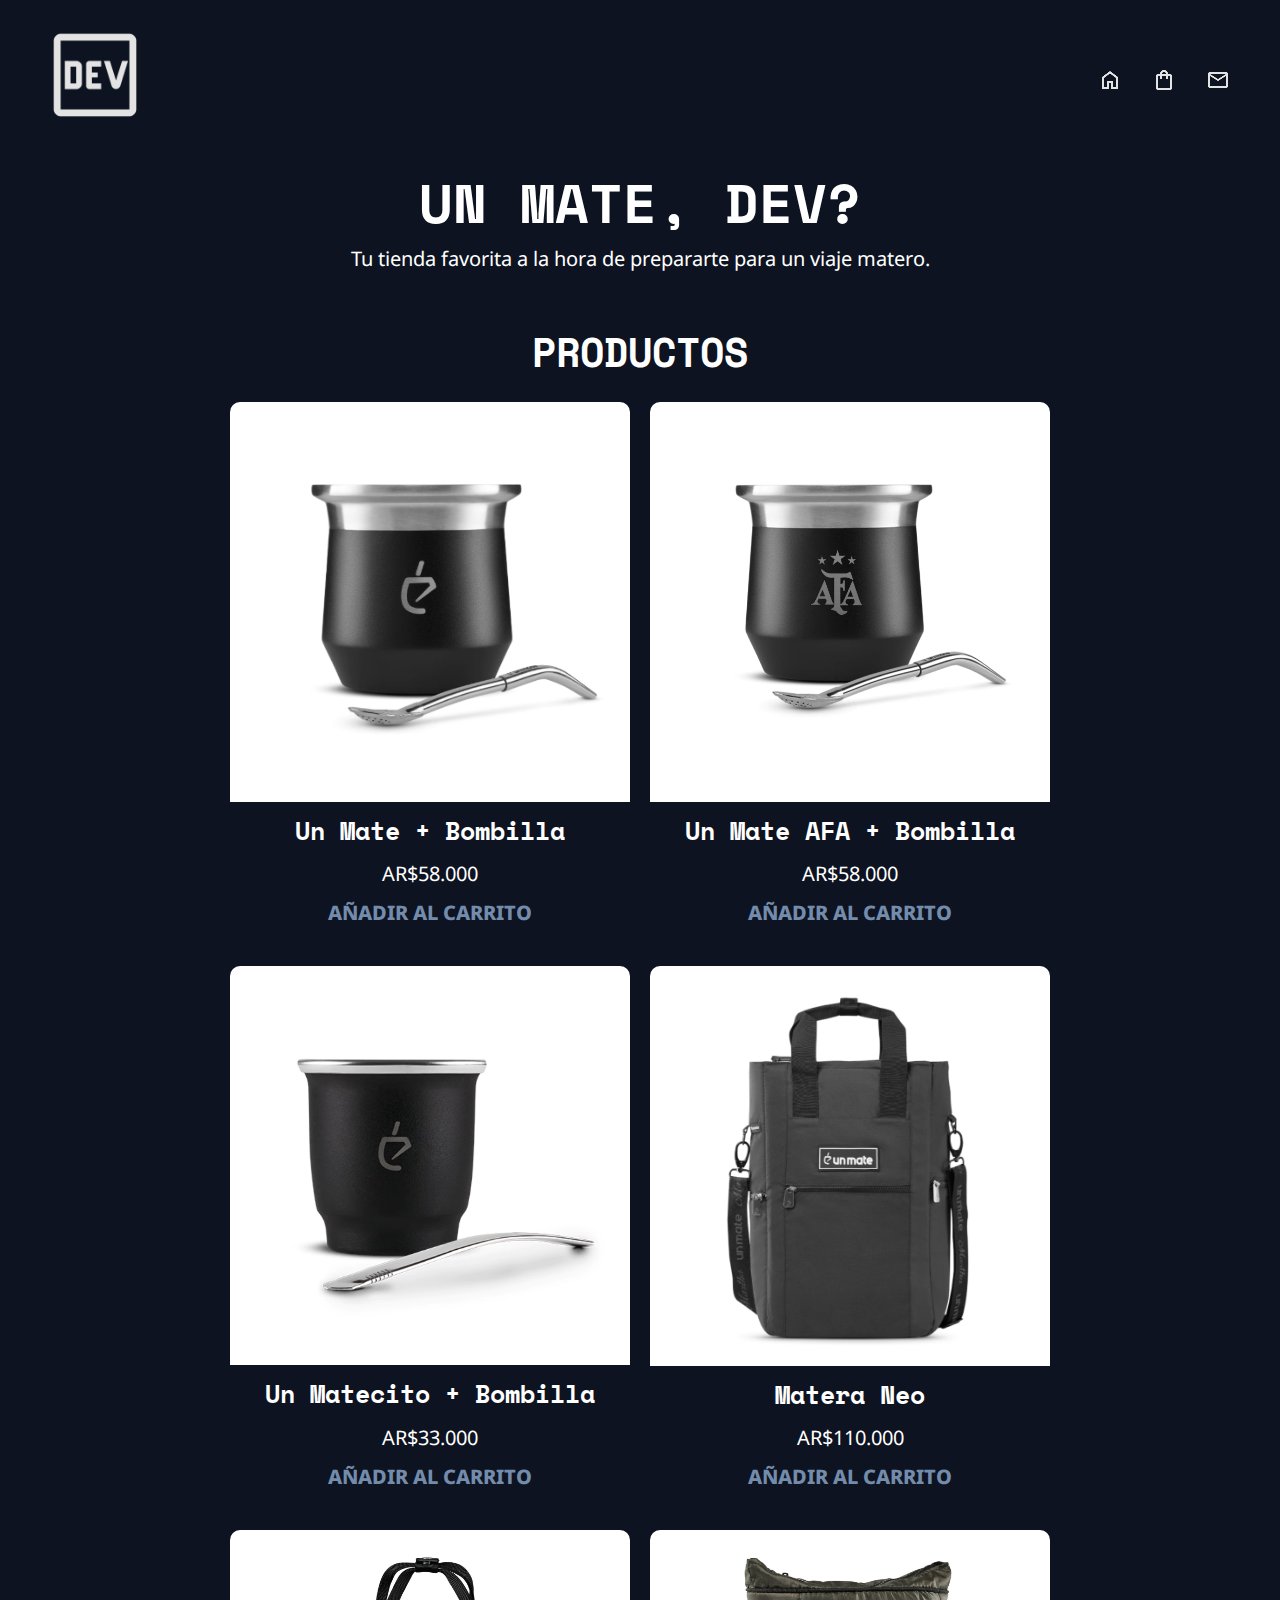
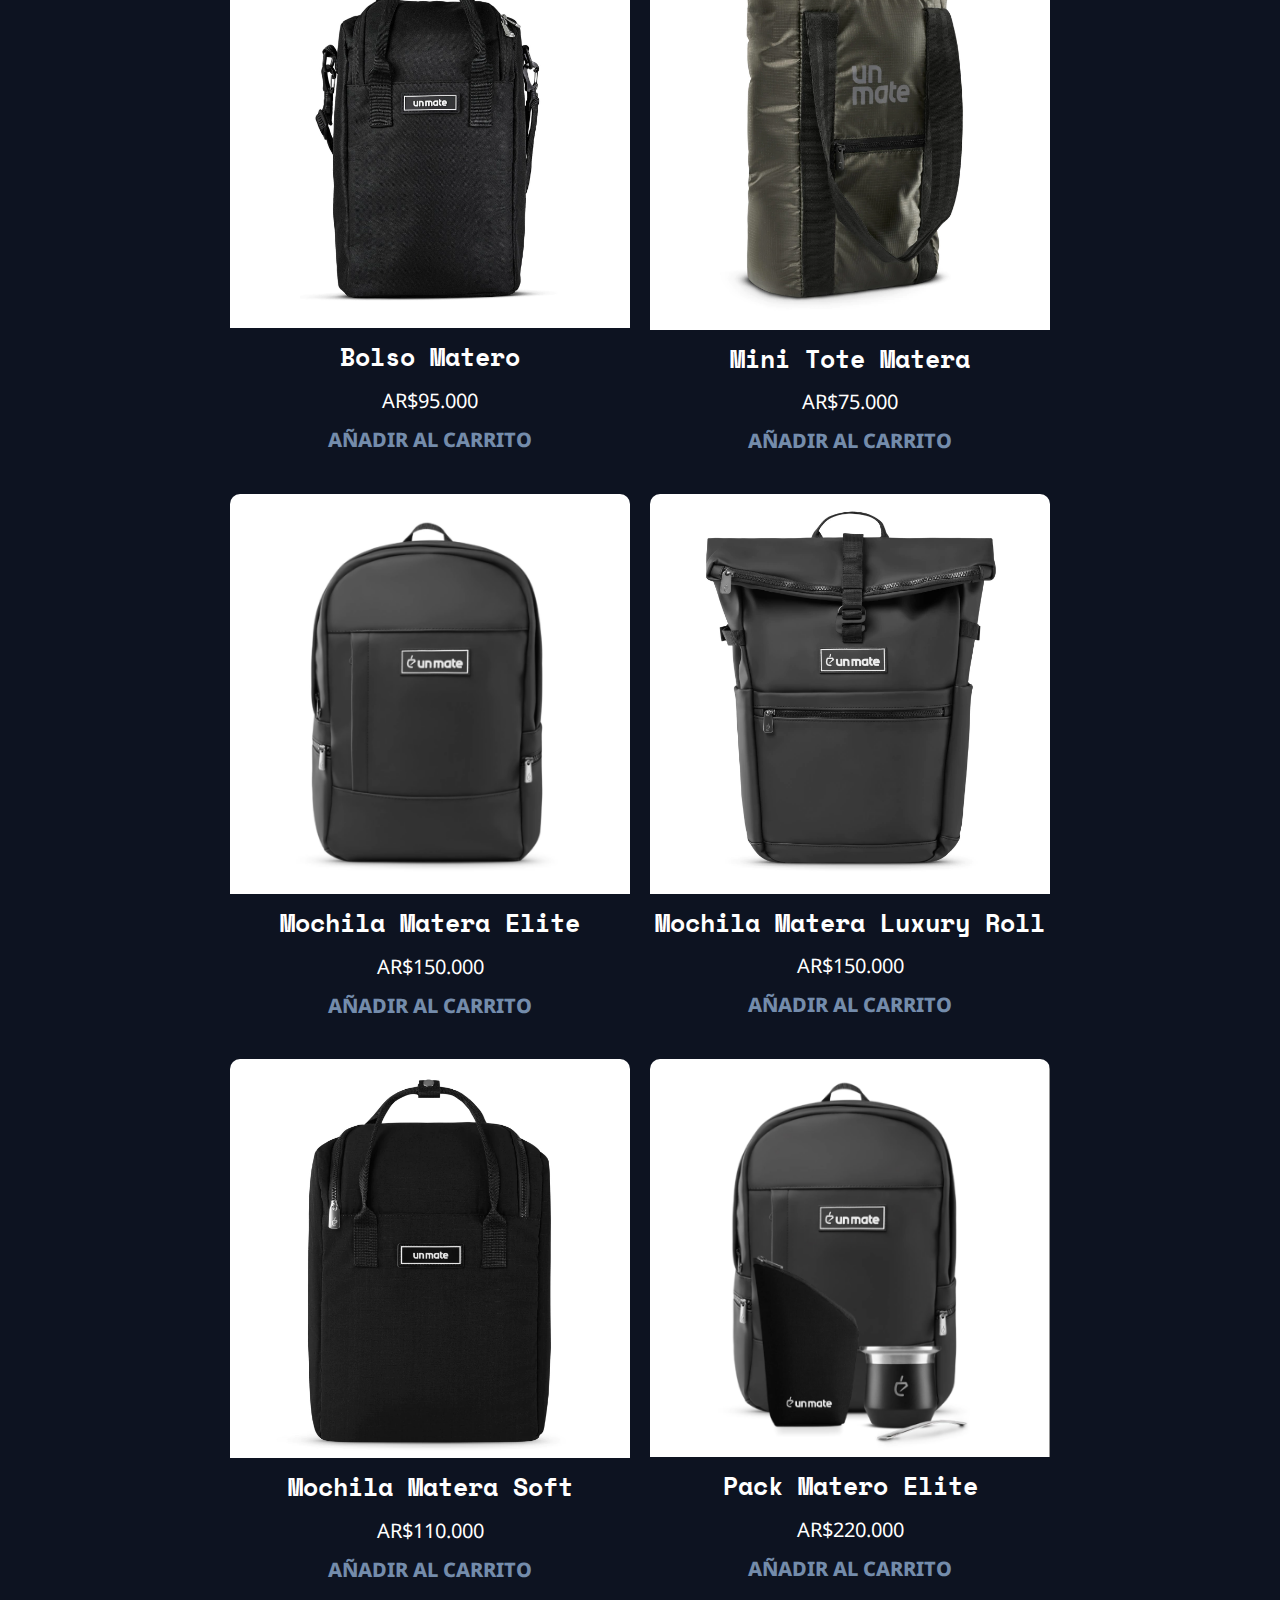
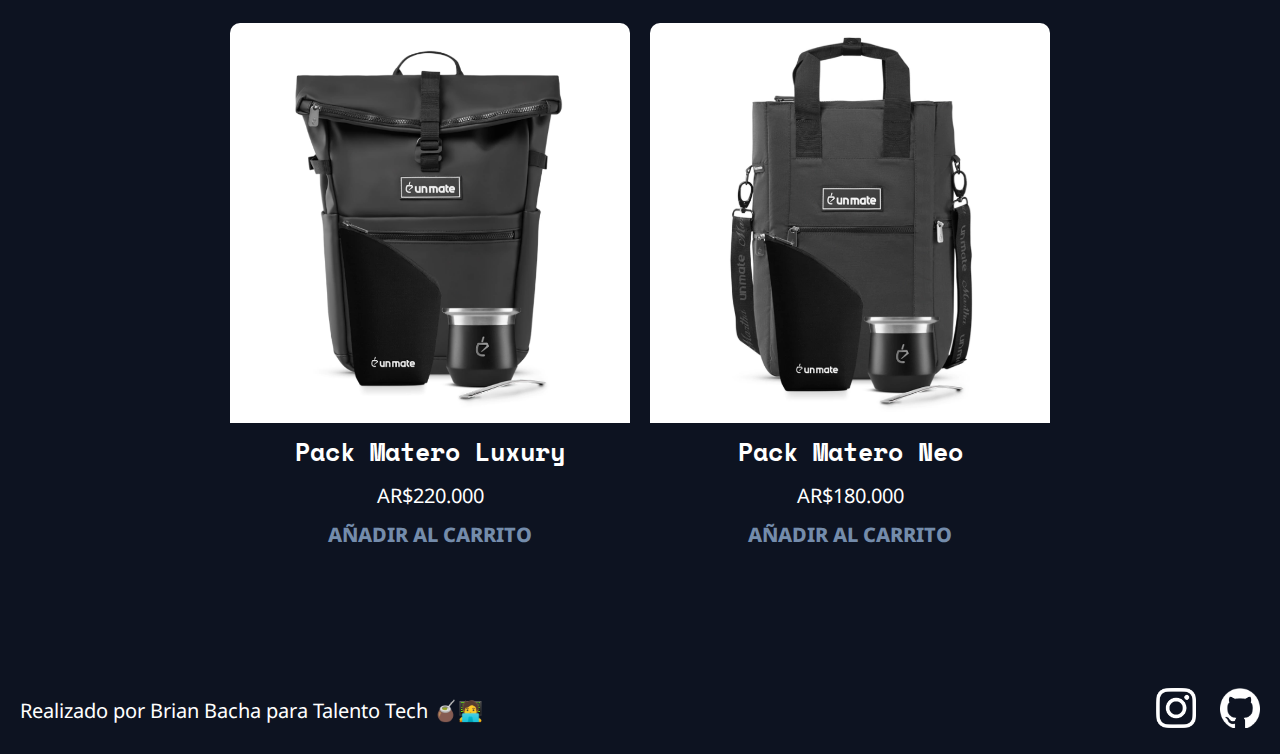
<file: index.html>
<!DOCTYPE html>
<html lang="en">


<head>
    <meta charset="UTF-8">
    <meta name="viewport" content="width=device-width, initial-scale=1.0">
    <title>Un Mate, DEV?</title>

    <!--    Link hoja de estilos    -->
    <link rel="stylesheet" href="./css/style.css">
    
    <!--    Space Mono, Noto Sans. Font link. -->
    <link rel="preconnect" href="https://fonts.googleapis.com">
<link rel="preconnect" href="https://fonts.gstatic.com" crossorigin>
<link href="https://fonts.googleapis.com/css2?family=Noto+Sans:ital,wght@0,100..900;1,100..900&family=Space+Mono:wght@400;700&display=swap" rel="stylesheet">
</head>
<body>
    <header>
        <!--* Hablando de logo, no hay logo 😂 -->
        <div class="div-logo"><a class="logo" href="index.html"><img class="logo" src="./img/logo_dev.png"ol></a></div>
        <nav class="header-nav">
            <ul>
                <li>
                    <a href="index.html"><img src="./img/home_icon.png"></a>
                </li>
                <li>
                    <a href="index.html"><img src="./img/productos_icon.png"></a>
                </li>
                <li>
                    <a class="contacto-icon" href="./pages/contacto.html"><img class="contacto-icon" src="./img/contacto_icon.png"></a>
                </li>
            </ul>
        </nav>
    </header>


    <main>
        <h1 class="titulo-home">
            UN MATE, DEV?
        </h1>
        <p class="parrafo">
            Tu tienda favorita a la hora de prepararte para un viaje matero.
        </p>
        <br>
        <br>
        <!--!   CONTENEDOR DE PRODUCTOS -->
        <section>
            <h2 class="titulo-productos">PRODUCTOS</h2>
            <div class="contenedor-productos">
                <!--!                                       MATES                          -->
                <article class="product-card">
                    <img src="./img/mate.png" alt="Mate negro con bombilla plana.">
                    <h3>Un Mate + Bombilla</h3>
                    <p>AR$58.000</p>
                    <button>Añadir al carrito</button>
                </article>

                <article class="product-card">
                    <img src="./img/mate_afa.png" alt="Mate negro con la leyenda AFA grabada y una bombilla plana.">
                    <h3>Un Mate AFA + Bombilla</h3>
                    <p>AR$58.000</p>
                    <button>Añadir al carrito</button>
                </article>

                <article class="product-card">
                    <img src="./img/matecito.png" alt="Mate negro más pequeño con bombilla plana.">
                    <h3>Un Matecito + Bombilla</h3>
                    <p>AR$33.000</p>
                    <button>Añadir al carrito</button>
                </article>

                <!--!                                       MATERAS                         -->
                <article class="product-card">
                    <img src="./img/matera.png" alt="Matera de poliester negra.">
                    <h3>Matera Neo</h3>
                    <p>AR$110.000</p>
                    <button>Añadir al carrito</button>
                </article>

                <article class="product-card">
                    <img src="./img/matera_tela.png" alt="Bolso matero de tela negra.">
                    <h3>Bolso Matero</h3>
                    <p>AR$95.000</p>
                    <button>Añadir al carrito</button>
                </article>

                <article class="product-card">
                    <img src="./img/matera_pequeña.png" alt="Bolso matero antidesgarro pequeño negro.">
                    <h3>Mini Tote Matera</h3>
                    <p>AR$75.000</p>
                    <button>Añadir al carrito</button>
                </article>

                <!--!                                       MOCHILAS                        -->
                <article class="product-card">
                    <img src="./img/mochila_matera.png" alt="Mochila matero premium negra.">
                    <h3>Mochila Matera Elite</h3>
                    <p>AR$150.000</p>
                    <button>Añadir al carrito</button>
                </article>

                <article class="product-card">
                    <img src="./img/mochila_luxury.png" alt="Mochila matera regulable negra.">
                    <h3>Mochila Matera Luxury Roll</h3>
                    <p>AR$150.000</p>
                    <button>Añadir al carrito</button>
                </article>

                <article class="product-card">
                    <img src="./img/mochila_soft.png" alt="Mochila matera antidesgarro negra.">
                    <h3>Mochila Matera Soft</h3>
                    <p>AR$110.000</p>
                    <button>Añadir al carrito</button>
                </article>

                <!--!                                       SETS                             -->
                <article class="product-card">
                    <img src="./img/set_matero.png" alt="Mochila matera premium negra, yerbero de tela negro, mate negro con bombilla plana.">
                    <h3>Pack Matero Elite</h3>
                    <p>AR$220.000</p>
                    <button>Añadir al carrito</button>
                </article>

                <article class="product-card">
                    <img src="./img/set_matero_luxury.png" alt="Mochila matera regulable negra, yerbero de tela negro, mate negro con bombilla plana.">
                    <h3>Pack Matero Luxury</h3>
                    <p>AR$220.000</p>
                    <button>Añadir al carrito</button>
                </article>

                <article class="product-card">
                    <img src="./img/set_matero_neo.png" alt="Bolso matera negra, yerbero de tela negro, mate negro con bombilla plana.">
                    <h3>Pack Matero Neo</h3>
                    <p>AR$180.000</p>
                    <button>Añadir al carrito</button>
                </article>

            </div>
        </section>
    </main>


    <footer>
        <div class="footer-p"><p>Realizado por Brian Bacha para Talento Tech 🧉🧑‍💻</p></div>
            <nav class="footer-nav">
                <ul>
                    <li><a href="https://www.instagram.com/elvisordebrian/" target="_blank"><img src="./img/Instagram_Glyph_White.png"/></a></li>
                    <li><a href="https://github.com/0800toblan/unmate-dev" target="_blank"><img src="./img/github-mark-white.png"/></a></li>
                </ul>
            </nav>
    </footer>

</body>
</html>
</file>
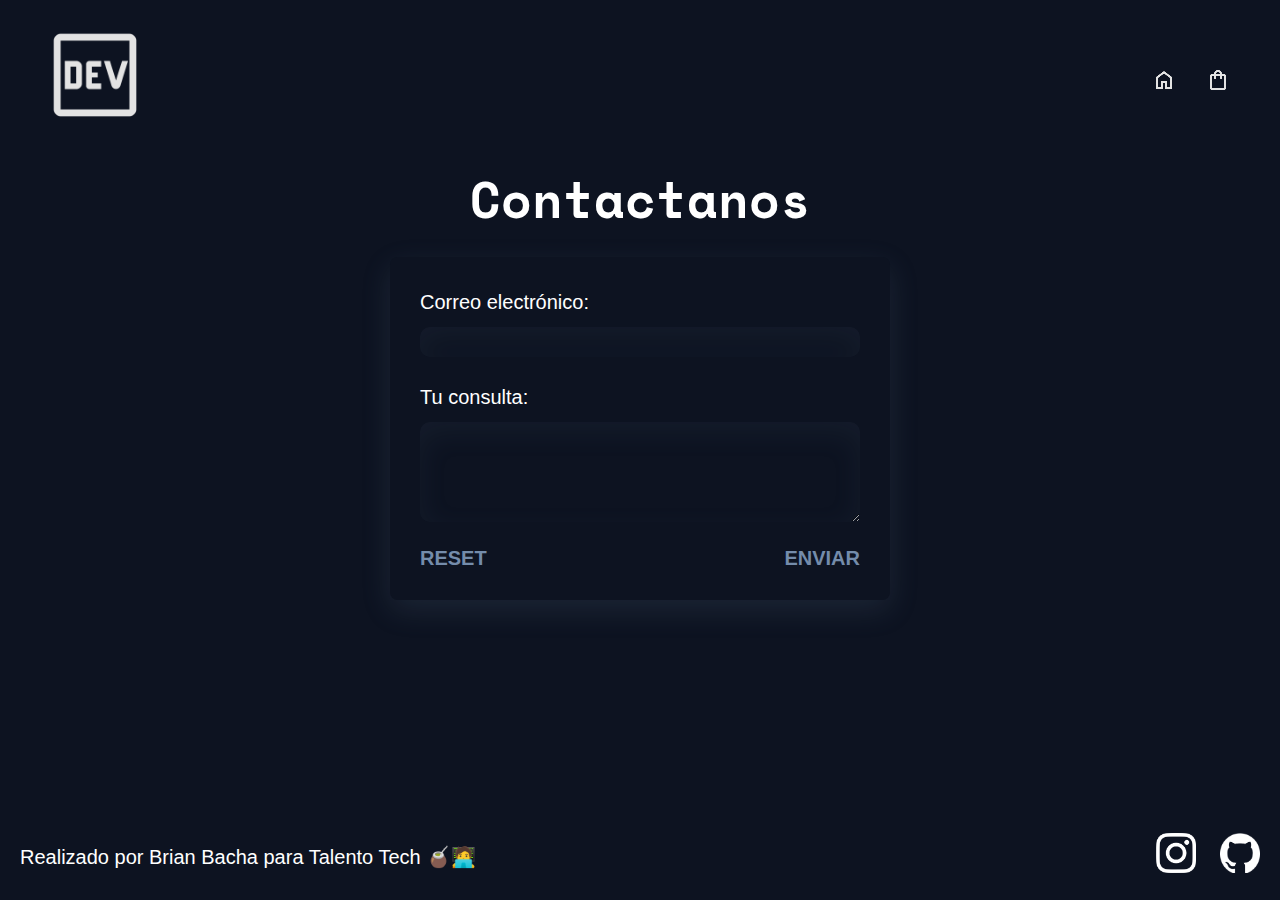
<file: pages/contacto.html>
<!DOCTYPE html>
<html lang="en">
<head>
    <meta charset="UTF-8">
    <meta name="viewport" content="width=device-width, initial-scale=1.0">
    <title>Un Mate, DEV? - Contacto</title>

    <link rel="stylesheet" href="../css/contacto.css">
    <link rel="preconnect" href="https://fonts.googleapis.com">
    <link rel="preconnect" href="https://fonts.gstatic.com" crossorigin>
    <link href="https://fonts.googleapis.com/css2?family=Roboto+Mono:ital,wght@0,100..700;1,100..700&family=Space+Mono:wght@700&display=swap" rel="stylesheet">
</head>
<body>
    <header>
        <div class="div-logo"><a class="logo" href="../index.html"><img class="logo" src="../img/logo_dev.png"></a></div>
        <nav class="header-nav">
            <ul>
                <li>
                    <a href="../index.html"><img src="../img/home_icon.png"></a>
                </li>
                <li>
                    <a href="../index.html"><img src="../img/productos_icon.png"></a>
                </li>
            </ul>
        </nav>
    </header>


    <main>
        <h1 class="titulo-contacto">Contactanos</h1>

        <form 
        class="form-contacto"
        action="https://formspree.io/f/xqayoyeq" 
        method="POST"
        >

            <div class="grupo-input">
                <label for="email">Correo electrónico: </label>
                <input id="email" type="email" name="email"/>
            </div>

            <div class="grupo-input">
                <label for="mensaje">Tu consulta: </label>
                <textarea id="mensaje" name="message"></textarea>
            </div>

            <div class="grupo-btn">
                <button type="reset">RESET</button>
                <button type="sumbit">ENVIAR</button>
            </div>
        </form>
    </main>


    <footer>
        <div class="footer-p"><p>Realizado por Brian Bacha para Talento Tech 🧉🧑‍💻</p></div>
            <nav class="footer-nav">
                <ul>
                    <li><a href="https://www.instagram.com/elvisordebrian/"><img src="../img/Instagram_Glyph_White.png"/></a></li>
                    <li><a href="https://github.com/0800toblan/unmate-dev"><img src="../img/github-mark-white.png"/></a></li>
                </ul>
            </nav>
    </footer>
</body>

</html>
</file>
<file: css/style.css>
* {
    margin: 0;
    padding: 0;
    box-sizing: border-box;
}

html {
    /*? 1rem = 10px ?*/
    font-size: 62.5%;
}

body {
    font-family: 'Noto Sans', sans-serif;
    line-height: 1.5;
    font-size: 1.6rem;

    background: #0D1321;
    color: #fff;

    display: flex;
    flex-direction: column;
    height: 100vh;
}

main {
    width: 80%;
    margin: auto;
    padding-bottom: 2rem;

    flex: 1;
    display: flex;
    flex-direction: column;
    align-items: center;
    margin-bottom: 10rem;
}

h1 {
    font-family: "Space Mono", monospace;
    color: #fff;
    font-size: 5.5rem;
    font-weight: 800;
    line-height: 1.5;
}

h2 {
    font-family: "Space Mono", monospace;
    color: #fff;
    font-size: 4rem;
    font-weight: 700;
    line-height: 1.5;
}

h3 {
    font-family: "Space Mono", monospace;
    color: #fff;
    font-size: 2.5rem;
    font-weight: 600;
    line-height: 1.5;
}

p {
    font-family: "Noto Sans", sans-serif;
    color: #fff;
    font-size: 2rem;
    font-weight: 400;
    line-height: 1.5;
}


/*?                     INICIO BOTÓN EXTERNO                !*/


button {
    font-size: 2rem;
    color: #748CAB;
    font-family: inherit;
    font-weight: 800;
    cursor: pointer;
    position: relative;
    border: none;
    background: none;
    text-transform: uppercase;
    transition-timing-function: cubic-bezier(0.25, 0.8, 0.25, 1);
    transition-duration: 400ms;
    transition-property: color;
}

button:focus,
button:hover {
    color: #fff;  
}

button:focus:after,
button:hover:after {
    width: 100%;
    left: 0%;
}

button:after {
    content: "";
    pointer-events: none;
    bottom: -0.5rem;
    left: 50%;
    position: absolute;
    width: 0%;
    height: 0.6rem;
    background-color: #fff;
    transition-timing-function: cubic-bezier(0.25, 0.8, 0.25, 1);
    transition-duration: 400ms;
    transition-property: width, left;
}

/*?                     FIN BOTÓN EXTERNO                   !*/


header, footer {
    background: #0D1321;
    color: #fff;
    width: 100%;
    
    display: flex;
    justify-content: space-between;
    align-items: center;
}


/*! ------------------------------------------------------- **/
/*!                         HEADER                          **/
/*! ------------------------------------------------------- **/


.div-logo{
    font-family: "Noto Sans", sans-serif;
    margin-left: 2rem;
    font-size: 3rem;
    font-weight: bold;
}

.logo,
.header-nav ul li a {
    text-decoration: none;
    font-size: 3rem;
    
    width: 100%;
    max-width: 15rem;
    color: inherit;
    display: inline-block;
    padding: 1rem;
}


.header-nav {
    margin-right: 2rem;
}

.header-nav ul {
    list-style: none;
    display: flex;
    justify-content: center;
    gap: 1rem;
    margin: 2rem;
}


/*! ------------------------------------------------------- **/
/*!                         MAIN                            **/
/*! ------------------------------------------------------- **/


.titulo-home {
    margin: 3rem, 0;
}

.titulo-productos {
    text-align: center;
    margin: 3rem, 0;
    margin-bottom: 2rem;
}

.parrafo-home {
    width: 80%;
    text-align: center;
    font-size: 2rem;
    padding: 3rem;
}

.contenedor-productos {
    display: flex;
    justify-content: center;
    flex-wrap: wrap;
    gap: 2rem
}

.product-card {
    width: 40rem;
    padding-bottom: 2rem;
    border-radius: 1rem;
    overflow: hidden;
    display: flex;
    flex-direction: column;
    align-items: center;
    gap: 1rem;
}

.product-card img {
    width: 100%;
}

/*! ------------------------------------------------------- **/
/*!                         FOOTER                          **/
/*! ------------------------------------------------------- **/


.footer-nav ul li {
    text-decoration: none;
    list-style: none;
    align-items: center;
    display: inline;
}

.footer-nav img {
    width: 4rem;
    height: 4rem;
    gap: 1rem;
    margin-bottom: 2rem;
    margin-right: 2rem;
}


.footer-p {
    margin-bottom: 2rem;
    margin-left: 2rem;
}


/*! ------------------------------------------------------- **/
/*!                         MEDIA                           **/
/*! ------------------------------------------------------- **/

@media (max-width:667px){
    header {
        display: flex;
        flex-direction: column;
        align-items: space-between;
    }

    header .div-logo,
    .header-nav {
        margin: 0;
    }

    .contenedor-productos{
        display: flex;
        flex-direction: column;
        align-items: center;
    }

    footer .footer-nav {
        display: flex;
        flex-direction: column;
        align-items: right;
        width: 10%;
        height: 50%;
    }
    
    footer .footer-p{
        flex-direction: row;
        max-width: 60%;
        max-height: 50%;
        text-align: left;
    }
}
</file>
<file: css/contacto.css>
* {
    margin: 0;
    padding: 0;
    box-sizing: border-box;
}

html {
    /*? 1rem = 10px ?*/
    font-size: 62.5%;
}

body {
    font-family: 'Noto Sans', sans-serif;
    line-height: 1.5;
    font-size: 1.6rem;

    background: #0D1321;
    color: #fff;

    display: flex;
    flex-direction: column;
    height: 100vh;
}

main {
    width: 80%;
    margin: auto;
    padding-bottom: 2rem;

    flex: 1;
    display: flex;
    flex-direction: column;
    align-items: center;
    margin-bottom: 10rem;
}

h1 {
    font-family: "Space Mono", monospace;
    color: #fff;
    font-size: 5rem;
    font-weight: 800;
    line-height: 1.5;
}

h2 {
    font-family: "Space Mono", monospace;
    color: #fff;
    font-size: 3rem;
    font-weight: 700;
    line-height: 1.5;
}

h3 {
    font-family: "Space Mono", monospace;
    color: #fff;
    font-size: 2.5rem;
    font-weight: 600;
    line-height: 1.5;
}

p {
    font-family: "Noto Sans", sans-serif;
    color: #fff;
    font-size: 2rem;
    font-weight: 400;
    line-height: 1.5;
}


/*?                     INICIO BOTÓN EXTERNO                !*/

button {
    font-size: 2rem;
    color: #748CAB;
    font-family: inherit;
    font-weight: 800;
    cursor: pointer;
    position: relative;
    border: none;
    background: none;
    text-transform: uppercase;
    transition-timing-function: cubic-bezier(0.25, 0.8, 0.25, 1);
    transition-duration: 400ms;
    transition-property: color;
}

button:focus,
button:hover {
    color: #fff;  
}

button:focus:after,
button:hover:after {
    width: 100%;
    left: 0%;
}

button:after {
    content: "";
    pointer-events: none;
    bottom: -0.5rem;
    left: 50%;
    position: absolute;
    width: 0%;
    height: 0.6rem;
    background-color: #fff;
    transition-timing-function: cubic-bezier(0.25, 0.8, 0.25, 1);
    transition-duration: 400ms;
    transition-property: width, left;
}

/*?                     FIN BOTÓN EXTERNO                   !*/

header, footer {
    background: #0D1321;
    color: #fff;
    width: 100%;

    display: flex;
    justify-content: space-between;
    align-items: center;
}


/*! ------------------------------------------------------- **/
/*!                         HEADER                          **/
/*! ------------------------------------------------------- **/


.div-logo{
    font-family: "Noto Sans", sans-serif;
    margin-left: 2rem;
    font-size: 3rem;
    font-weight: bold;
}

.logo,
.header-nav ul li a {
    text-decoration: none;
    font-size: 3rem;

    width: 100%;
    max-width: 15rem;
    color: inherit;
    display: inline-block;
    padding: 1rem;
}

.header-nav {
    margin-right: 2rem;
}

.header-nav ul {
    list-style: none;
    display: flex;
    justify-content: center;
    gap: 1rem;
    margin: 2rem;
}

.footer-nav ul li {
    text-decoration: none;
    list-style: none;
    align-items: center;
    display: inline;
}

.footer-nav img {
    width: 4rem;
    height: 4rem;
    gap: 1rem;
    margin-bottom: 2rem;
    margin-right: 2rem;
}

.footer-p {
    margin-bottom: 2rem;
    margin-left: 2rem;
}

/*! ------------------------------------------------------- **/
/*!                 FORMULARIO DE CONTACTO                  **/
/*! ------------------------------------------------------- **/

.titulo-contacto {
    margin: 2rem, 0;
    margin-bottom: 2rem;
}

.form-contacto {
    background: #0D1321;
    color: #fff;
    
    width: 100%;
    max-width: 50rem;
    font-size: 2rem;
    padding: 3rem;
    border-radius: 0.75rem;

    box-shadow: 0 10px 30px rgba(116, 140, 171, 0.15);
}

.grupo-input input, 
.grupo-input textarea {
    border: none;
    background-color: transparent;
    box-shadow: inset 0 10px 30px rgba(116, 140, 171, 0.08);
    color: #fff;
    font-family: 'Space Mono', monospace;
    font-style: bold;
    
    border-radius: 1rem;
    text-align: left;
    text-indent: 0.75rem;
    max-width: 100%;
    min-width: 100%;
    height: 3rem;
    overflow: hidden;
}

.grupo-input textarea {
    height: 10rem;
    min-height: 10rem;

    padding-top: 0.375rem;
    padding-left: 0.75rem;
    padding-bottom: 0.375rem;
    padding-right: 0.75rem;

    text-indent: 0;
    text-align: justify;
}

.grupo-input {
    display: flex;
    flex-direction: column;

    gap: 1rem;
    margin-bottom: 2.5rem;
}

.grupo-btn {
    display: flex;
    flex-direction: row;
    justify-content: space-between;
}



/*! ------------------------------------------------------- **/
/*!                         MEDIA                           **/
/*! ------------------------------------------------------- **/

@media (max-width:768px){
    header {
        display: flex;
        flex-direction: column;
        align-items: space-between;
    }

    header .div-logo,
    .header-nav {
        margin: 0;
    }

    footer .footer-nav {
        display: flex;
        flex-direction: column;
        align-items: right;
        width: 10%;
        height: 50%;
    }
    
    footer .footer-p {
        flex-direction: row;
        max-width: 60%;
        max-height: 50%;
        text-align: left;
        align-items: baseline;
    }
}
</file>
